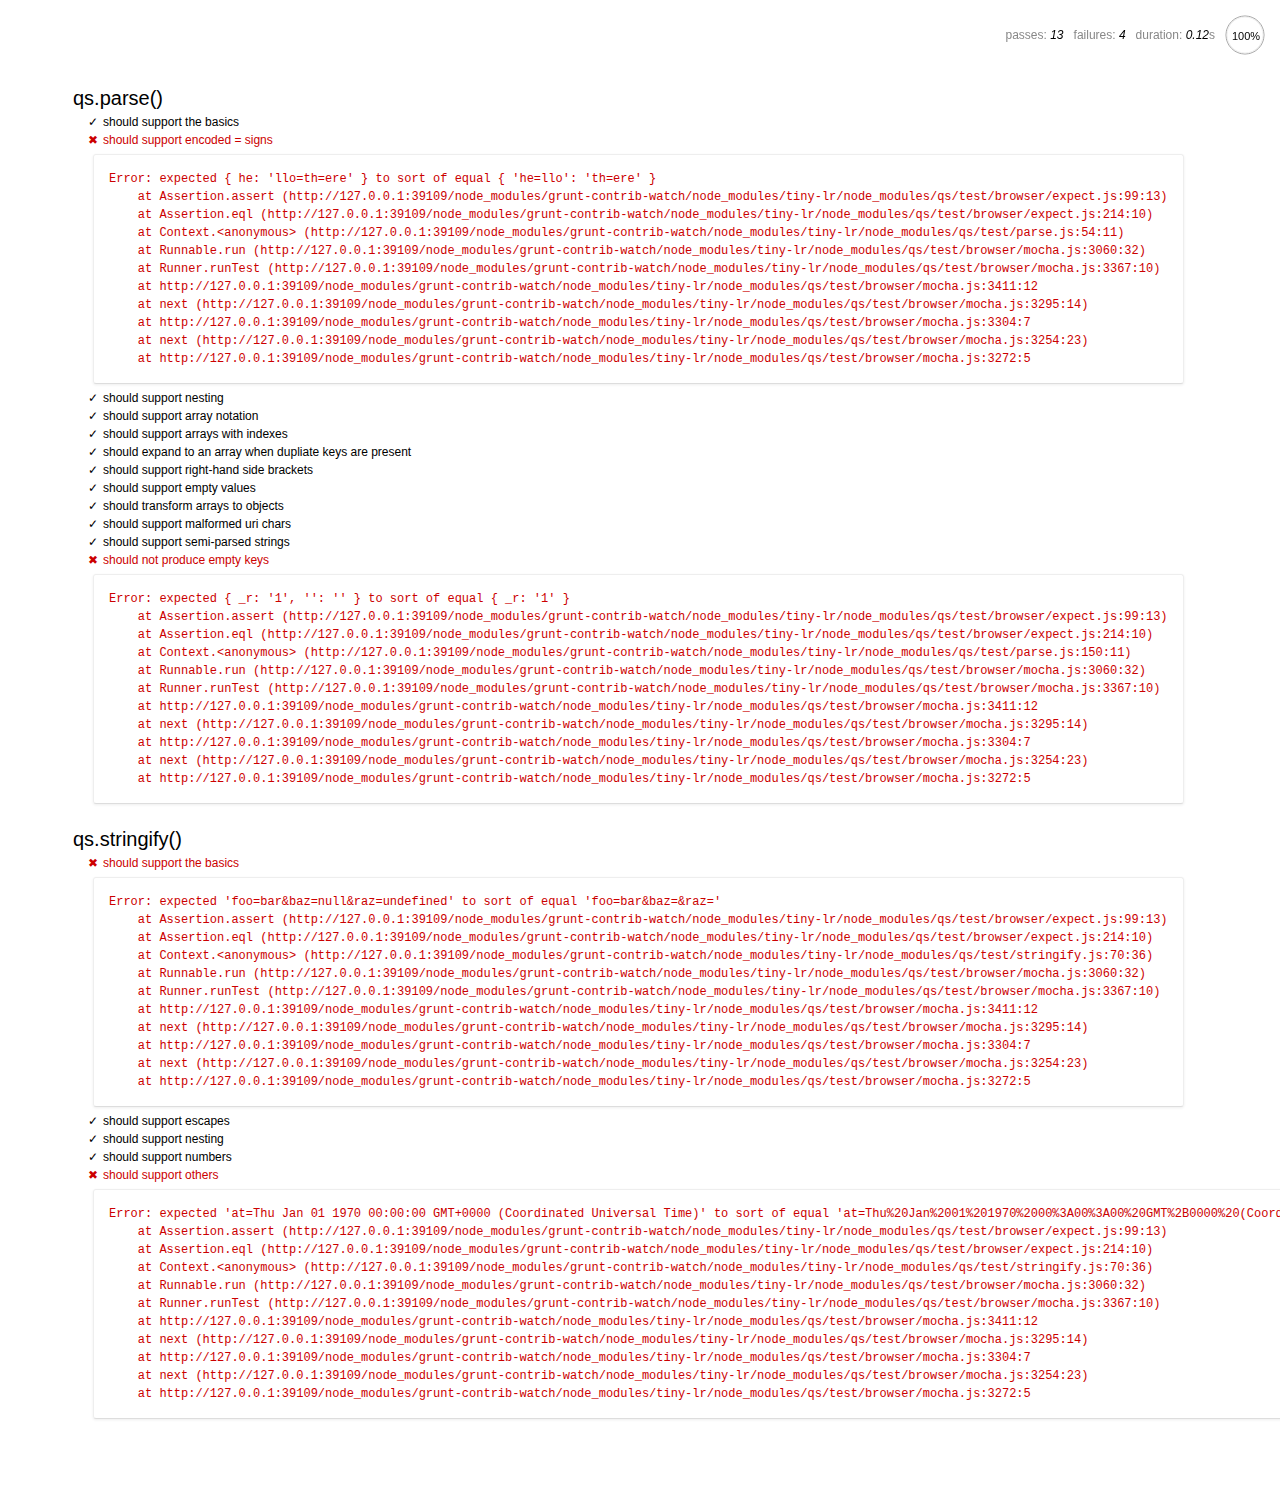
<file: node_modules/grunt-contrib-watch/node_modules/tiny-lr/node_modules/qs/test/browser/index.html>
<html>
  <head>
    <title>Mocha</title>
    <meta http-equiv="Content-Type" content="text/html; charset=UTF-8">
    <link rel="stylesheet" href="mocha.css" />
    <script src="jquery.js" type="text/javascript"></script>
    <script src="expect.js"></script>
    <script src="mocha.js"></script>
    <script>mocha.setup('bdd')</script>
    <script src="qs.js"></script>
    <script src="../parse.js"></script>
    <script src="../stringify.js"></script>
    <script>onload = mocha.run;</script>
  </head>
  <body>
    <div id="mocha"></div>
  </body>
</html>
</file>
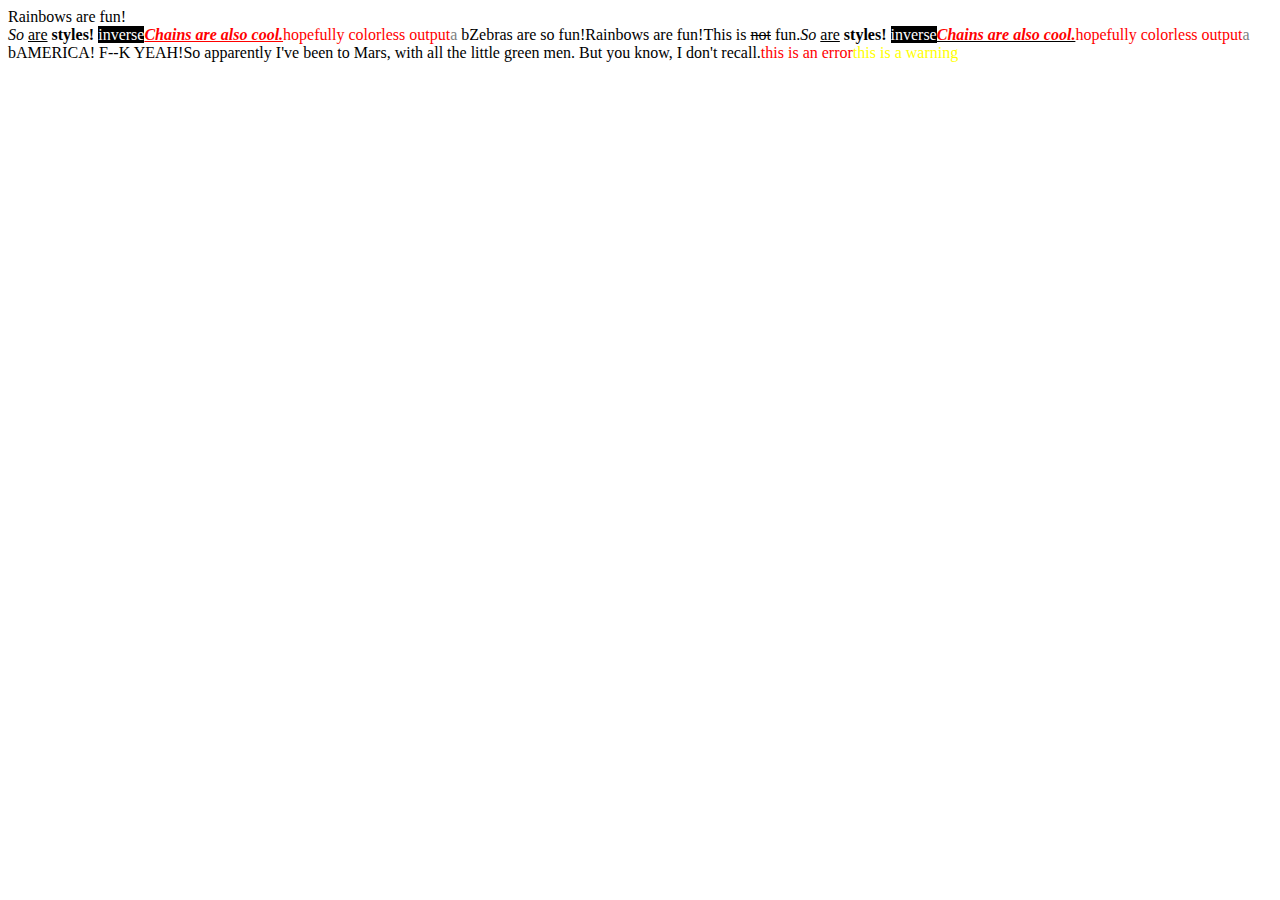
<file: node_modules/grunt/node_modules/colors/example.html>
<!DOCTYPE HTML>
<html lang="en-us">
  <head>
    <meta http-equiv="Content-type" content="text/html; charset=utf-8">
    <title>Colors Example</title>
    <script src="colors.js"></script>
  </head>
  <body>
    <script>

    var test = colors.red("hopefully colorless output");

    document.write('Rainbows are fun!'.rainbow + '<br/>');
    document.write('So '.italic + 'are'.underline + ' styles! '.bold + 'inverse'.inverse); // styles not widely supported
    document.write('Chains are also cool.'.bold.italic.underline.red); // styles not widely supported
    //document.write('zalgo time!'.zalgo);
    document.write(test.stripColors);
    document.write("a".grey + " b".black);

    document.write("Zebras are so fun!".zebra);

    document.write(colors.rainbow('Rainbows are fun!'));
    document.write("This is " + "not".strikethrough + " fun.");

    document.write(colors.italic('So ') + colors.underline('are') + colors.bold(' styles! ') + colors.inverse('inverse')); // styles not widely supported
    document.write(colors.bold(colors.italic(colors.underline(colors.red('Chains are also cool.'))))); // styles not widely supported
    //document.write(colors.zalgo('zalgo time!'));
    document.write(colors.stripColors(test));
    document.write(colors.grey("a") + colors.black(" b"));

    colors.addSequencer("america", function(letter, i, exploded) {
      if(letter === " ") return letter;
      switch(i%3) {
        case 0: return letter.red;
        case 1: return letter.white;
        case 2: return letter.blue;
      }
    });

    colors.addSequencer("random", (function() {
      var available = ['bold', 'underline', 'italic', 'inverse', 'grey', 'yellow', 'red', 'green', 'blue', 'white', 'cyan', 'magenta'];

      return function(letter, i, exploded) {
        return letter === " " ? letter : letter[available[Math.round(Math.random() * (available.length - 1))]];
      };
    })());

    document.write("AMERICA! F--K YEAH!".america);
    document.write("So apparently I've been to Mars, with all the little green men. But you know, I don't recall.".random);

    //
    // Custom themes
    //

    colors.setTheme({
      silly: 'rainbow',
      input: 'grey',
      verbose: 'cyan',
      prompt: 'grey',
      info: 'green',
      data: 'grey',
      help: 'cyan',
      warn: 'yellow',
      debug: 'blue',
      error: 'red'
    });

    // outputs red text
    document.write("this is an error".error);

    // outputs yellow text
    document.write("this is a warning".warn);

    </script>
  </body>
</html>
</file>
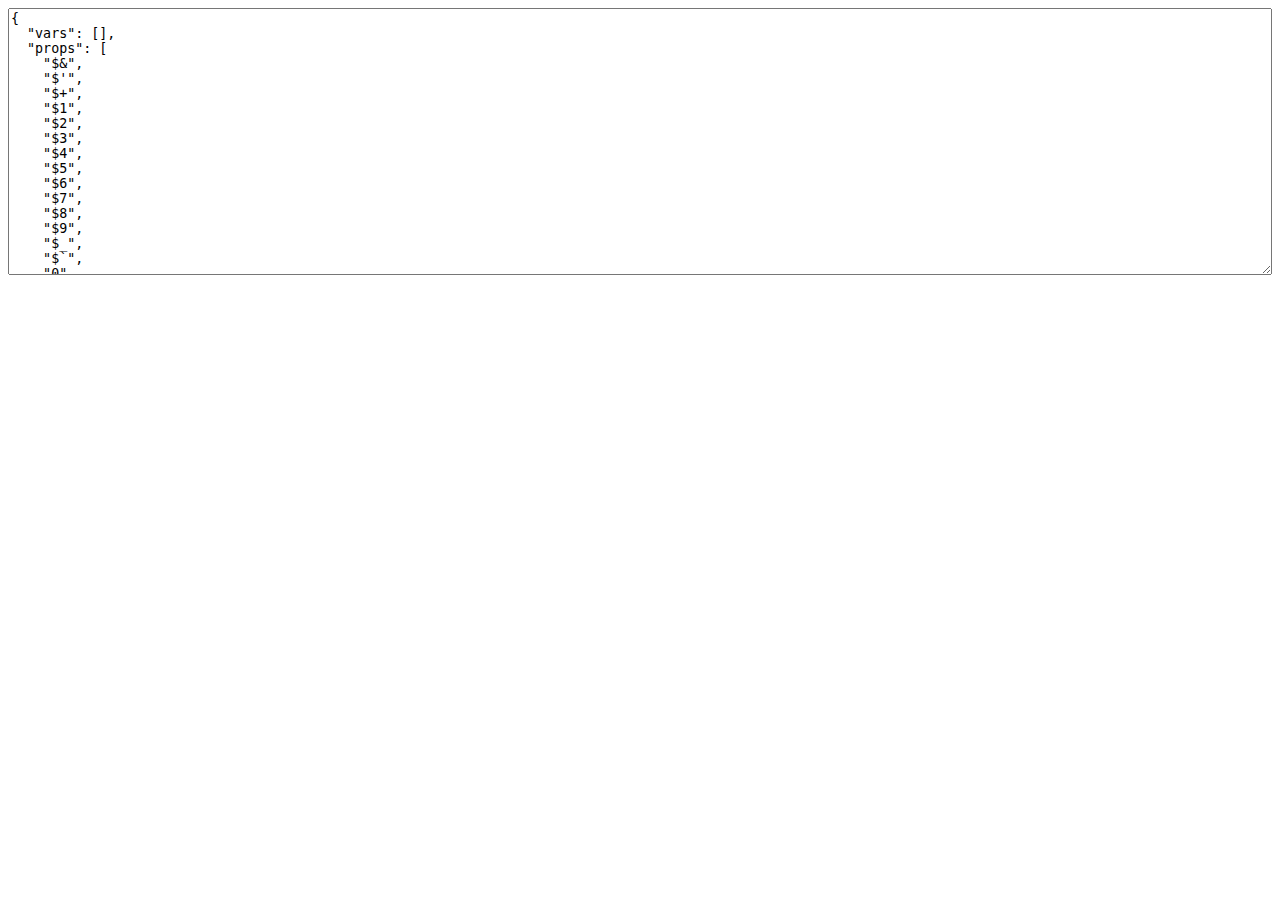
<file: node_modules/grunt-contrib-uglify/node_modules/uglify-js/tools/props.html>
<html>
  <head>
  </head>
  <body>
    <script>(function(){
      var props = {};

      function addObject(obj) {
        if (obj == null) return;
        try {
          Object.getOwnPropertyNames(obj).forEach(add);
        } catch(ex) {}
        if (obj.prototype) {
          Object.getOwnPropertyNames(obj.prototype).forEach(add);
        }
        if (typeof obj == "function") {
          try {
            Object.getOwnPropertyNames(new obj).forEach(add);
          } catch(ex) {}
        }
      }

      function add(name) {
        props[name] = true;
      }

      Object.getOwnPropertyNames(window).forEach(function(thing){
        addObject(window[thing]);
      });

      try {
        addObject(new Event("click"));
        addObject(new Event("contextmenu"));
        addObject(new Event("mouseup"));
        addObject(new Event("mousedown"));
        addObject(new Event("keydown"));
        addObject(new Event("keypress"));
        addObject(new Event("keyup"));
      } catch(ex) {}

      var ta = document.createElement("textarea");
      ta.style.width = "100%";
      ta.style.height = "20em";
      ta.style.boxSizing = "border-box";
      <!-- ta.value = Object.keys(props).sort(cmp).map(function(name){ -->
      <!--   return JSON.stringify(name); -->
      <!-- }).join(",\n"); -->
      ta.value = JSON.stringify({
        vars: [],
        props: Object.keys(props).sort(cmp)
      }, null, 2);
      document.body.appendChild(ta);

      function cmp(a, b) {
        a = a.toLowerCase();
        b = b.toLowerCase();
        return a < b ? -1 : a > b ? 1 : 0;
      }
    })();</script>
  </body>
</html>
</file>
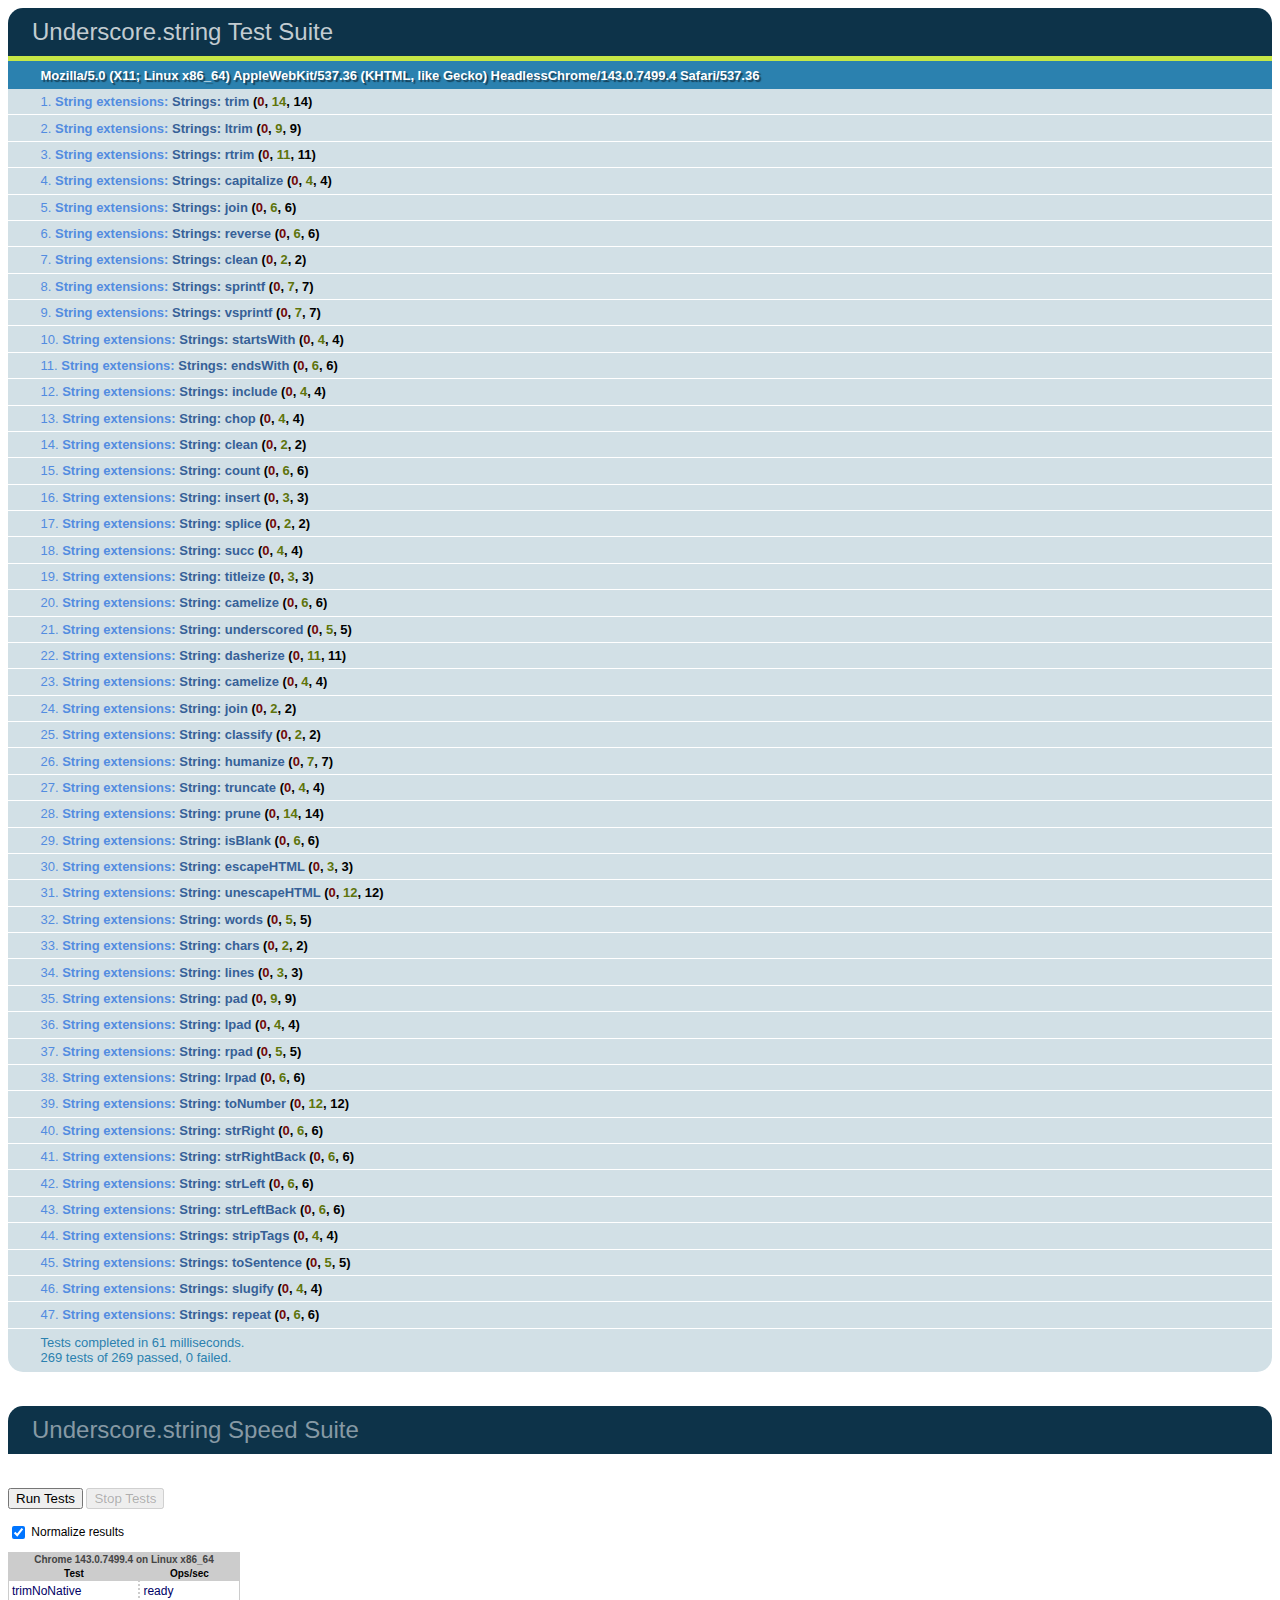
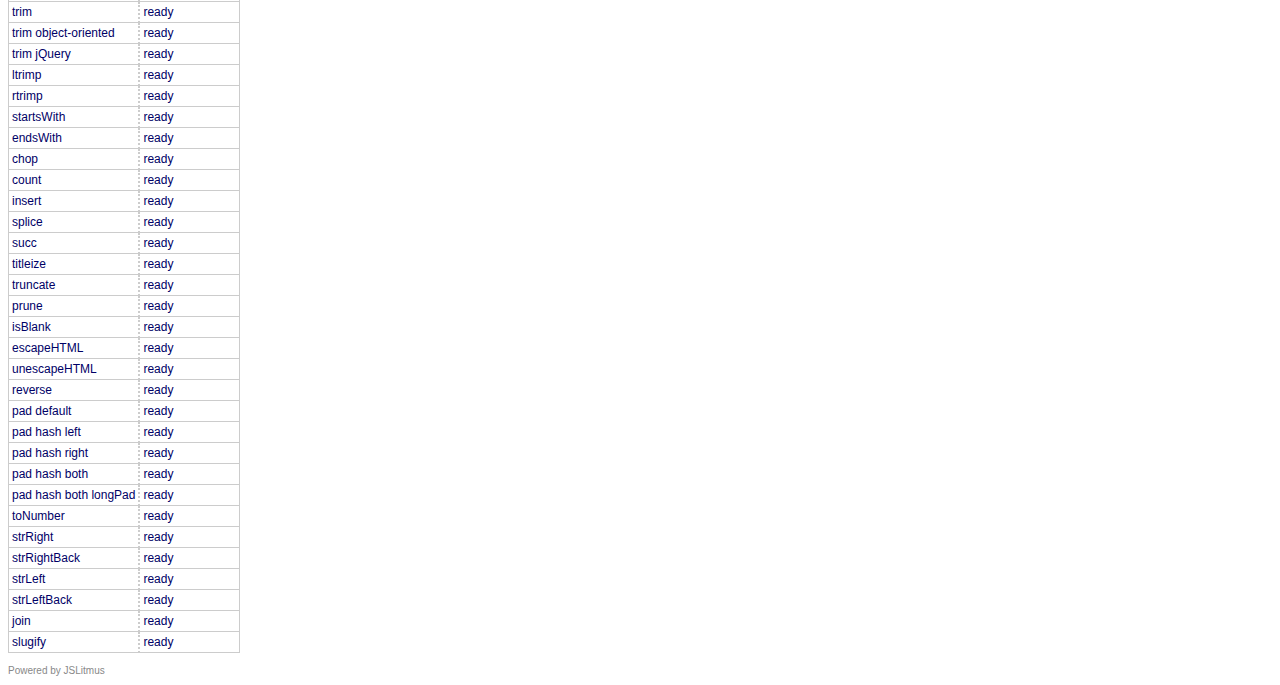
<file: node_modules/grunt/node_modules/underscore.string/test/test.html>
<!DOCTYPE HTML>
<html>
<head>
  <meta charset="utf-8">
  <title>Underscore.strings Test Suite</title>
  <link rel="stylesheet" href="test_underscore/vendor/qunit.css" type="text/css" media="screen" />
  <script type="text/javascript" src="test_underscore/vendor/jquery.js"></script>
  <script type="text/javascript" src="test_underscore/vendor/qunit.js"></script>
  <script type="text/javascript" src="test_underscore/vendor/jslitmus.js"></script>
  <script type="text/javascript" src="underscore.js"></script>
  <script type="text/javascript" src="../lib/underscore.string.js"></script>
  <script type="text/javascript" src="strings.js"></script>
  <script type="text/javascript" src="speed.js"></script>
</head>
<body>
  <h1 id="qunit-header">Underscore.string Test Suite</h1>
  <h2 id="qunit-banner"></h2>
  <h2 id="qunit-userAgent"></h2>
  <ol id="qunit-tests"></ol>
  <br />
  <h1 class="qunit-header">Underscore.string Speed Suite</h1>
  <!-- <h2 class="qunit-userAgent">
    A representative sample of the functions are benchmarked here, to provide
    a sense of how fast they might run in different browsers.
    Each iteration runs on an array of 1000 elements.<br /><br />
    For example, the 'intersect' test measures the number of times you can
    find the intersection of two thousand-element arrays in one second.
  </h2> -->
  <br />
</body>
</html>
</file>
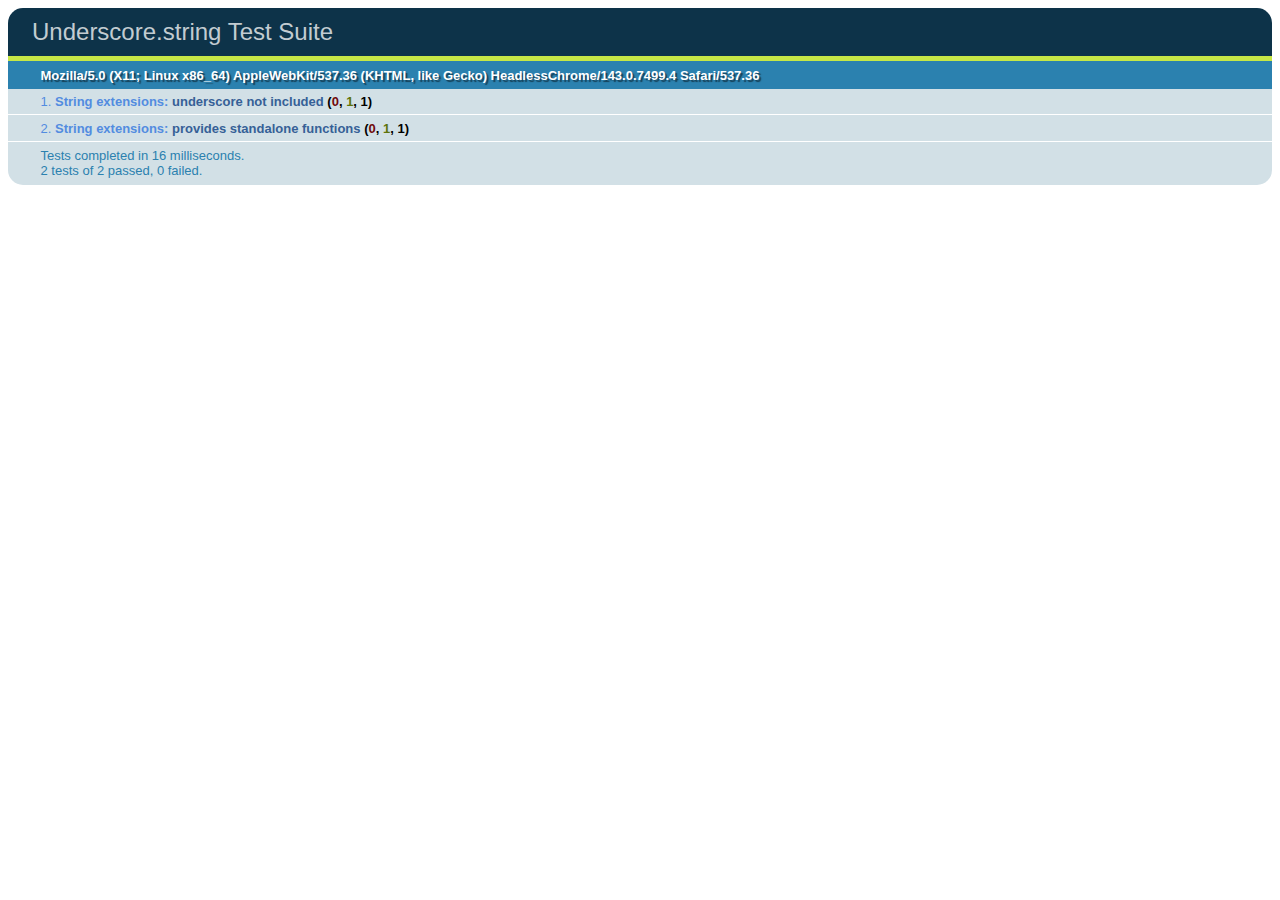
<file: node_modules/grunt/node_modules/underscore.string/test/test_standalone.html>
<!DOCTYPE HTML>
<html>
<head>
  <title>Underscore.strings Test Suite</title>
  <link rel="stylesheet" href="test_underscore/vendor/qunit.css" type="text/css" media="screen" />
  <script type="text/javascript" src="test_underscore/vendor/jquery.js"></script>
  <script type="text/javascript" src="test_underscore/vendor/qunit.js"></script>
  <script type="text/javascript" src="../lib/underscore.string.js"></script>
  <script type="text/javascript" src="strings_standalone.js"></script>

</head>
<body>
  <h1 id="qunit-header">Underscore.string Test Suite</h1>
  <h2 id="qunit-banner"></h2>
  <h2 id="qunit-userAgent"></h2>
  <ol id="qunit-tests"></ol>
</body>
</html>
</file>
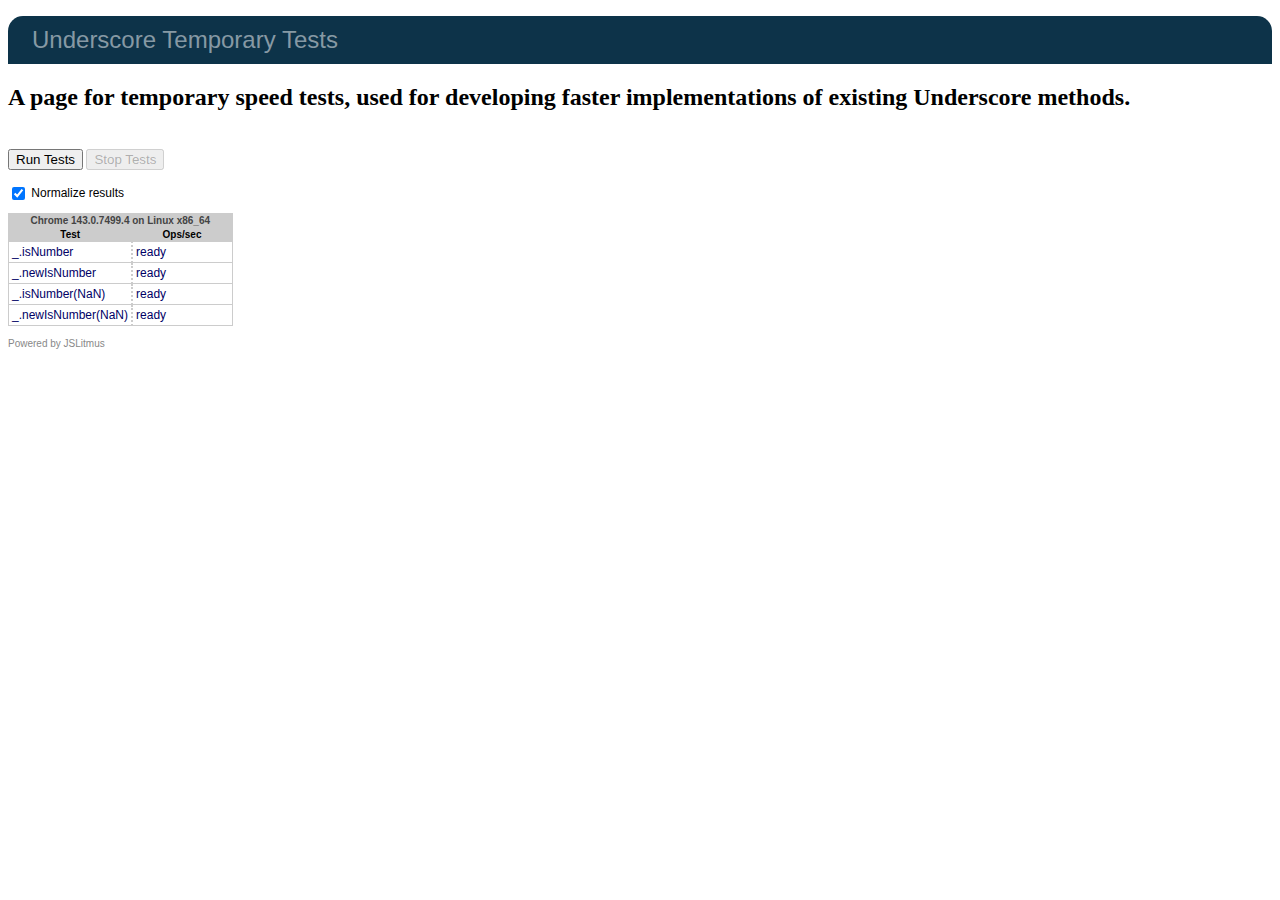
<file: node_modules/grunt/node_modules/underscore.string/test/test_underscore/temp_tests.html>
<!DOCTYPE HTML>
<html>
<head>
  <title>Underscore Temporary Tests</title>
  <link rel="stylesheet" href="vendor/qunit.css" type="text/css" media="screen" />
  <script type="text/javascript" src="vendor/jquery.js"></script>
  <script type="text/javascript" src="vendor/jslitmus.js"></script>
  <script type="text/javascript" src="../underscore.js"></script>
  <script type="text/javascript" src="temp.js"></script>
</head>
<body>
  <h1 class="qunit-header">Underscore Temporary Tests</h1>
  <h2 class="qunit-userAgent">
    A page for temporary speed tests, used for developing faster implementations
    of existing Underscore methods.
  </h2>
  <br />
</body>
</html>
</file>
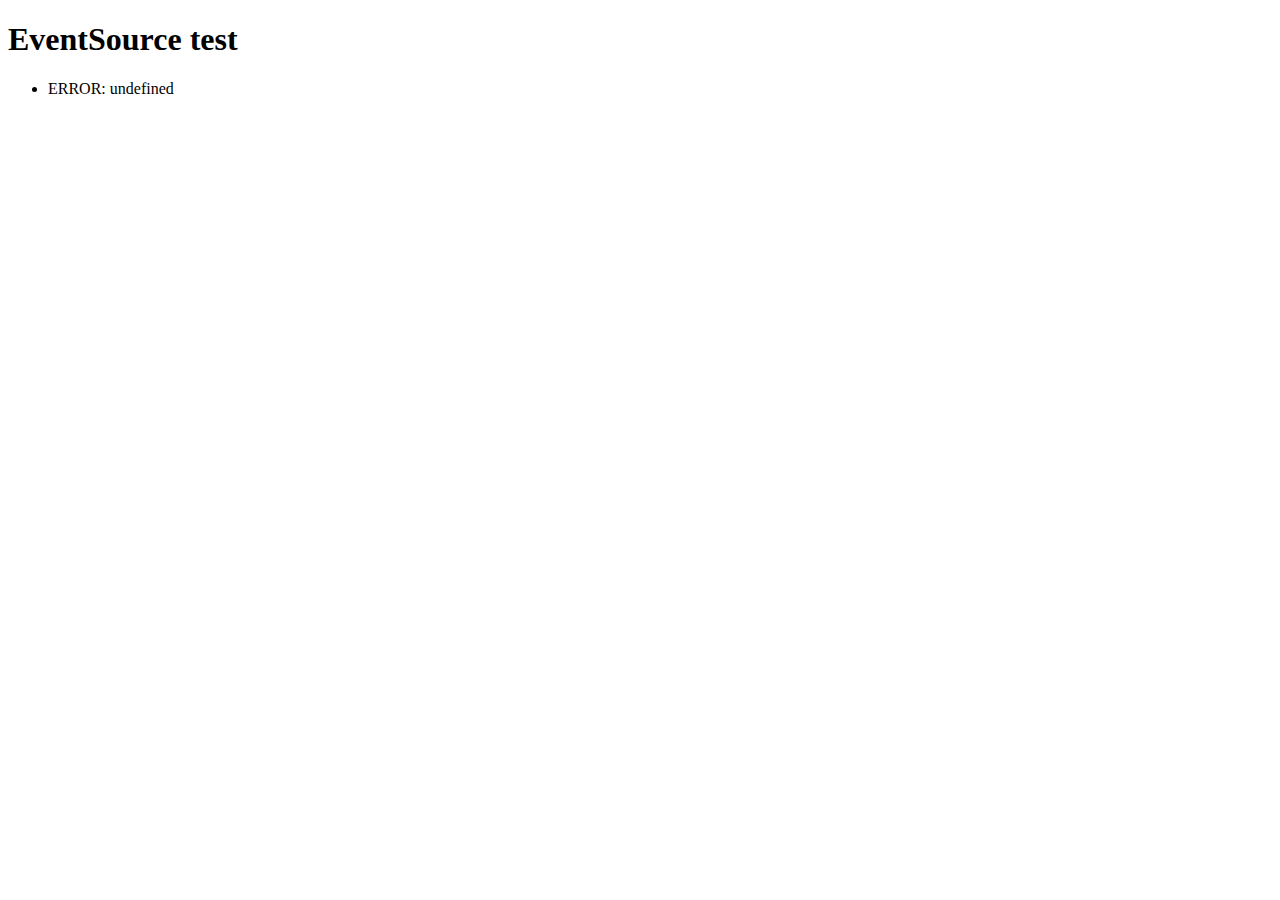
<file: node_modules/grunt-contrib-watch/node_modules/tiny-lr/node_modules/faye-websocket/examples/sse.html>
<!doctype html>
<html>
  <head>
    <meta http-equiv="Content-type" content="text/html; charset=utf-8">
    <title>EventSource test</title>
  </head>
  <body>

    <h1>EventSource test</h1>
    <ul></ul>

    <script type="text/javascript">
      var logger = document.getElementsByTagName('ul')[0],
          socket = new EventSource('/');

      var log = function(text) {
        logger.innerHTML += '<li>' + text + '</li>';
      };

      socket.onopen = function() {
        log('OPEN');
      };

      socket.onmessage = function(event) {
        log('MESSAGE: ' + event.data);
      };

      socket.addEventListener('update', function(event) {
        log('UPDATE(' + event.lastEventId + '): ' + event.data);
      });

      socket.onerror = function(event) {
        log('ERROR: ' + event.message);
      };
    </script>

  </body>
</html>
</file>
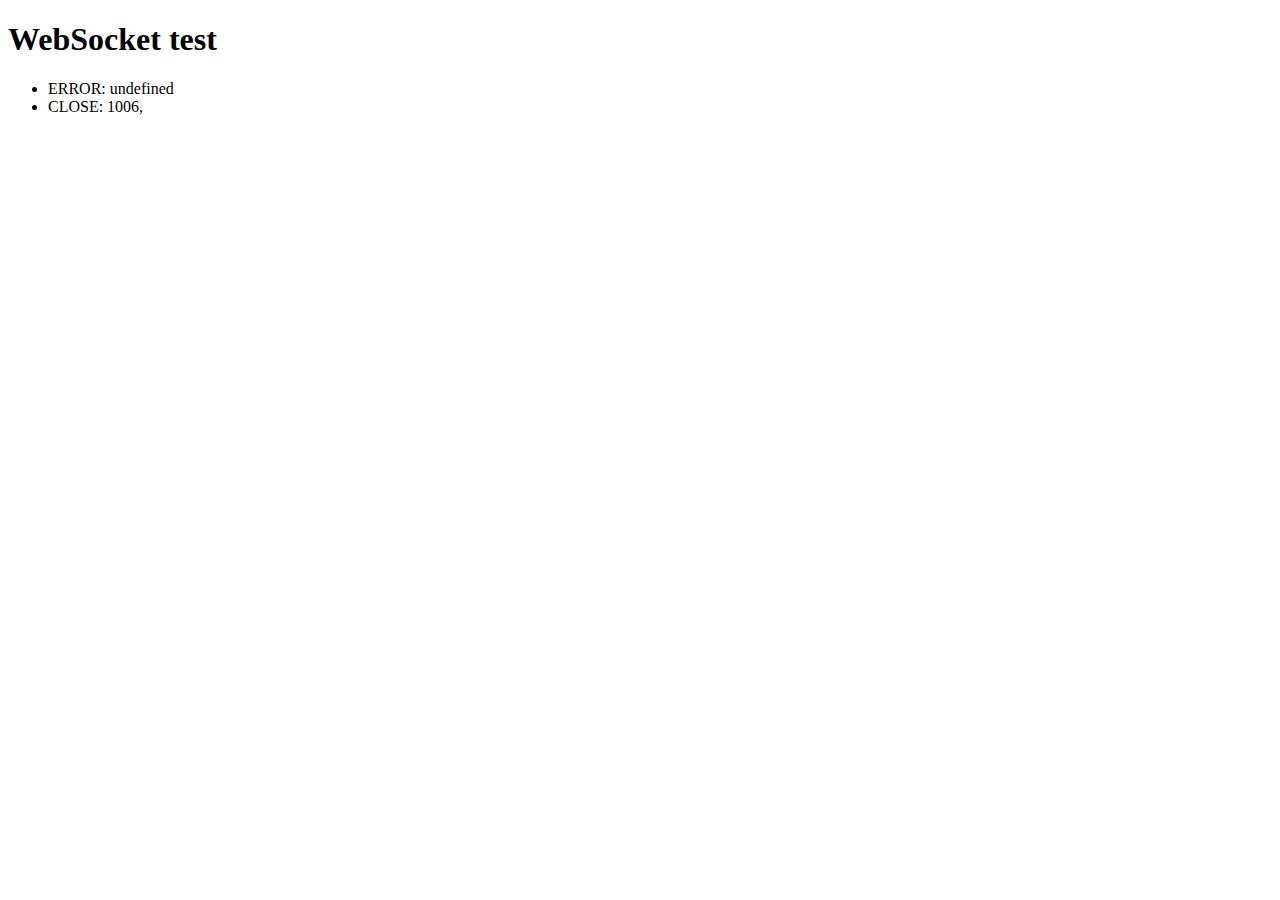
<file: node_modules/grunt-contrib-watch/node_modules/tiny-lr/node_modules/faye-websocket/examples/ws.html>
<!doctype html>
<html>
  <head>
    <meta http-equiv="Content-type" content="text/html; charset=utf-8">
    <title>WebSocket test</title>
  </head>
  <body>

    <h1>WebSocket test</h1>
    <ul></ul>

    <script type="text/javascript">
      var logger = document.getElementsByTagName('ul')[0],
          Socket = window.MozWebSocket || window.WebSocket,
          protos = ['foo', 'bar', 'xmpp'],
          socket = new Socket('ws://' + location.hostname + ':' + location.port + '/', protos),
          index  = 0;

      var log = function(text) {
        logger.innerHTML += '<li>' + text + '</li>';
      };

      socket.addEventListener('open', function() {
        log('OPEN: ' + socket.protocol);
        socket.send('Hello, world');
      });

      socket.onerror = function(event) {
        log('ERROR: ' + event.message);
      };

      socket.onmessage = function(event) {
        log('MESSAGE: ' + event.data);
        setTimeout(function() { socket.send(++index + ' ' + event.data) }, 2000);
      };

      socket.onclose = function(event) {
        log('CLOSE: ' + event.code + ', ' + event.reason);
      };
    </script>

  </body>
</html>
</file>
<file: node_modules/grunt-contrib-watch/node_modules/tiny-lr/node_modules/qs/test/browser/mocha.css>
body {
  font: 20px/1.5 "Helvetica Neue", Helvetica, Arial, sans-serif;
  padding: 60px 50px;
}

#mocha h1, h2 {
  margin: 0;
}

#mocha h1 {
  margin-top: 15px;
  font-size: 1em;
  font-weight: 200;
}

#mocha .suite .suite h1 {
  margin-top: 0;
  font-size: .8em;
}

#mocha h2 {
  font-size: 12px;
  font-weight: normal;
  cursor: pointer;
}

#mocha .suite {
  margin-left: 15px;
}

#mocha .test {
  margin-left: 15px;
}

#mocha .test:hover h2::after {
  position: relative;
  top: 0;
  right: -10px;
  content: '(view source)';
  font-size: 12px;
  font-family: arial;
  color: #888;
}

#mocha .test.pending:hover h2::after {
  content: '(pending)';
  font-family: arial;
}

#mocha .test.pass.medium .duration {
  background: #C09853;
}

#mocha .test.pass.slow .duration {
  background: #B94A48;
}

#mocha .test.pass::before {
  content: '✓';
  font-size: 12px;
  display: block;
  float: left;
  margin-right: 5px;
}

#mocha .test.pass .duration {
  font-size: 9px;
  margin-left: 5px;
  padding: 2px 5px;
  color: white;
  -webkit-box-shadow: inset 0 1px 1px rgba(0,0,0,.2);
  -moz-box-shadow: inset 0 1px 1px rgba(0,0,0,.2);
  box-shadow: inset 0 1px 1px rgba(0,0,0,.2);
  -webkit-border-radius: 5px;
  -moz-border-radius: 5px;
  -ms-border-radius: 5px;
  -o-border-radius: 5px;
  border-radius: 5px;
}

#mocha .test.pass.fast .duration {
  display: none;
}

#mocha .test.pending {
  color: #0b97c4;
}

#mocha .test.pending::before {
  content: '◦';
  color: #0b97c4;
}

#mocha .test.fail {
  color: #c00;
}

#mocha .test.fail pre {
  color: black;
}

#mocha .test.fail::before {
  content: '✖';
  font-size: 12px;
  display: block;
  float: left;
  margin-right: 5px;
  color: #c00;
}

#mocha .test pre.error {
  color: #c00;
}

#mocha .test pre {
  display: inline-block;
  font: 12px/1.5 monaco, monospace;
  margin: 5px;
  padding: 15px;
  border: 1px solid #eee;
  border-bottom-color: #ddd;
  -webkit-border-radius: 3px;
  -webkit-box-shadow: 0 1px 3px #eee;
}

#error {
  color: #c00;
  font-size: 1.5  em;
  font-weight: 100;
  letter-spacing: 1px;
}

#stats {
  position: fixed;
  top: 15px;
  right: 10px;
  font-size: 12px;
  margin: 0;
  color: #888;
}

#stats .progress {
  float: right;
  padding-top: 0;
}

#stats em {
  color: black;
}

#stats li {
  display: inline-block;
  margin: 0 5px;
  list-style: none;
  padding-top: 11px;
}

code .comment { color: #ddd }
code .init { color: #2F6FAD }
code .string { color: #5890AD }
code .keyword { color: #8A6343 }
code .number { color: #2F6FAD }
</file>
<file: node_modules/grunt/node_modules/underscore.string/test/test_underscore/vendor/qunit.css>
/** Font Family and Sizes */

#qunit-tests, #qunit-header, .qunit-header, #qunit-banner, #qunit-testrunner-toolbar, #qunit-userAgent, #qunit-testresult {
	font-family: "Helvetica Neue Light", "HelveticaNeue-Light", "Helvetica Neue", Calibri, Helvetica, Arial;
}

#qunit-testrunner-toolbar, #qunit-userAgent, #qunit-testresult, #qunit-tests li { font-size: small; }
#qunit-tests { font-size: smaller; }


/** Resets */

#qunit-tests, #qunit-tests ol, #qunit-header, #qunit-banner, #qunit-userAgent, #qunit-testresult {
	margin: 0;
	padding: 0;
}


/** Header */

#qunit-header, .qunit-header {
	padding: 0.5em 0 0.5em 1em;

	color: #8699a4;
	background-color: #0d3349;

	font-size: 1.5em;
	line-height: 1em;
	font-weight: normal;

	border-radius: 15px 15px 0 0;
	-moz-border-radius: 15px 15px 0 0;
	-webkit-border-top-right-radius: 15px;
	-webkit-border-top-left-radius: 15px;
}

#qunit-header a {
	text-decoration: none;
	color: #c2ccd1;
}

#qunit-header a:hover,
#qunit-header a:focus {
	color: #fff;
}

#qunit-banner {
	height: 5px;
}

#qunit-testrunner-toolbar {
	padding: 0em 0 0.5em 2em;
}

#qunit-userAgent {
	padding: 0.5em 0 0.5em 2.5em;
	background-color: #2b81af;
	color: #fff;
	text-shadow: rgba(0, 0, 0, 0.5) 2px 2px 1px;
}


/** Tests: Pass/Fail */

#qunit-tests {
	list-style-position: inside;
}

#qunit-tests li {
	padding: 0.4em 0.5em 0.4em 2.5em;
	border-bottom: 1px solid #fff;
	list-style-position: inside;
}

#qunit-tests li strong {
	cursor: pointer;
}

#qunit-tests ol {
	margin-top: 0.5em;
	padding: 0.5em;

	background-color: #fff;

	border-radius: 15px;
	-moz-border-radius: 15px;
	-webkit-border-radius: 15px;

	box-shadow: inset 0px 2px 13px #999;
	-moz-box-shadow: inset 0px 2px 13px #999;
	-webkit-box-shadow: inset 0px 2px 13px #999;
}

#qunit-tests table {
	border-collapse: collapse;
	margin-top: .2em;
}

#qunit-tests th {
	text-align: right;
	vertical-align: top;
	padding: 0 .5em 0 0;
}

#qunit-tests td {
	vertical-align: top;
}

#qunit-tests pre {
	margin: 0;
	white-space: pre-wrap;
	word-wrap: break-word;
}

#qunit-tests del {
	background-color: #e0f2be;
	color: #374e0c;
	text-decoration: none;
}

#qunit-tests ins {
	background-color: #ffcaca;
	color: #500;
	text-decoration: none;
}

/*** Test Counts */

#qunit-tests b.counts                       { color: black; }
#qunit-tests b.passed                       { color: #5E740B; }
#qunit-tests b.failed                       { color: #710909; }

#qunit-tests li li {
	margin: 0.5em;
	padding: 0.4em 0.5em 0.4em 0.5em;
	background-color: #fff;
	border-bottom: none;
	list-style-position: inside;
}

/*** Passing Styles */

#qunit-tests li li.pass {
	color: #5E740B;
	background-color: #fff;
	border-left: 26px solid #C6E746;
}

#qunit-tests .pass                          { color: #528CE0; background-color: #D2E0E6; }
#qunit-tests .pass .test-name               { color: #366097; }

#qunit-tests .pass .test-actual,
#qunit-tests .pass .test-expected           { color: #999999; }

#qunit-banner.qunit-pass                    { background-color: #C6E746; }

/*** Failing Styles */

#qunit-tests li li.fail {
	color: #710909;
	background-color: #fff;
	border-left: 26px solid #EE5757;
}

#qunit-tests .fail                          { color: #000000; background-color: #EE5757; }
#qunit-tests .fail .test-name,
#qunit-tests .fail .module-name             { color: #000000; }

#qunit-tests .fail .test-actual             { color: #EE5757; }
#qunit-tests .fail .test-expected           { color: green;   }

#qunit-banner.qunit-fail,
#qunit-testrunner-toolbar                   { background-color: #EE5757; }


/** Footer */

#qunit-testresult {
	padding: 0.5em 0.5em 0.5em 2.5em;

	color: #2b81af;
	background-color: #D2E0E6;

	border-radius: 0 0 15px 15px;
	-moz-border-radius: 0 0 15px 15px;
	-webkit-border-bottom-right-radius: 15px;
	-webkit-border-bottom-left-radius: 15px;
}

/** Fixture */

#qunit-fixture {
	position: absolute;
	top: -10000px;
	left: -10000px;
}
</file>
